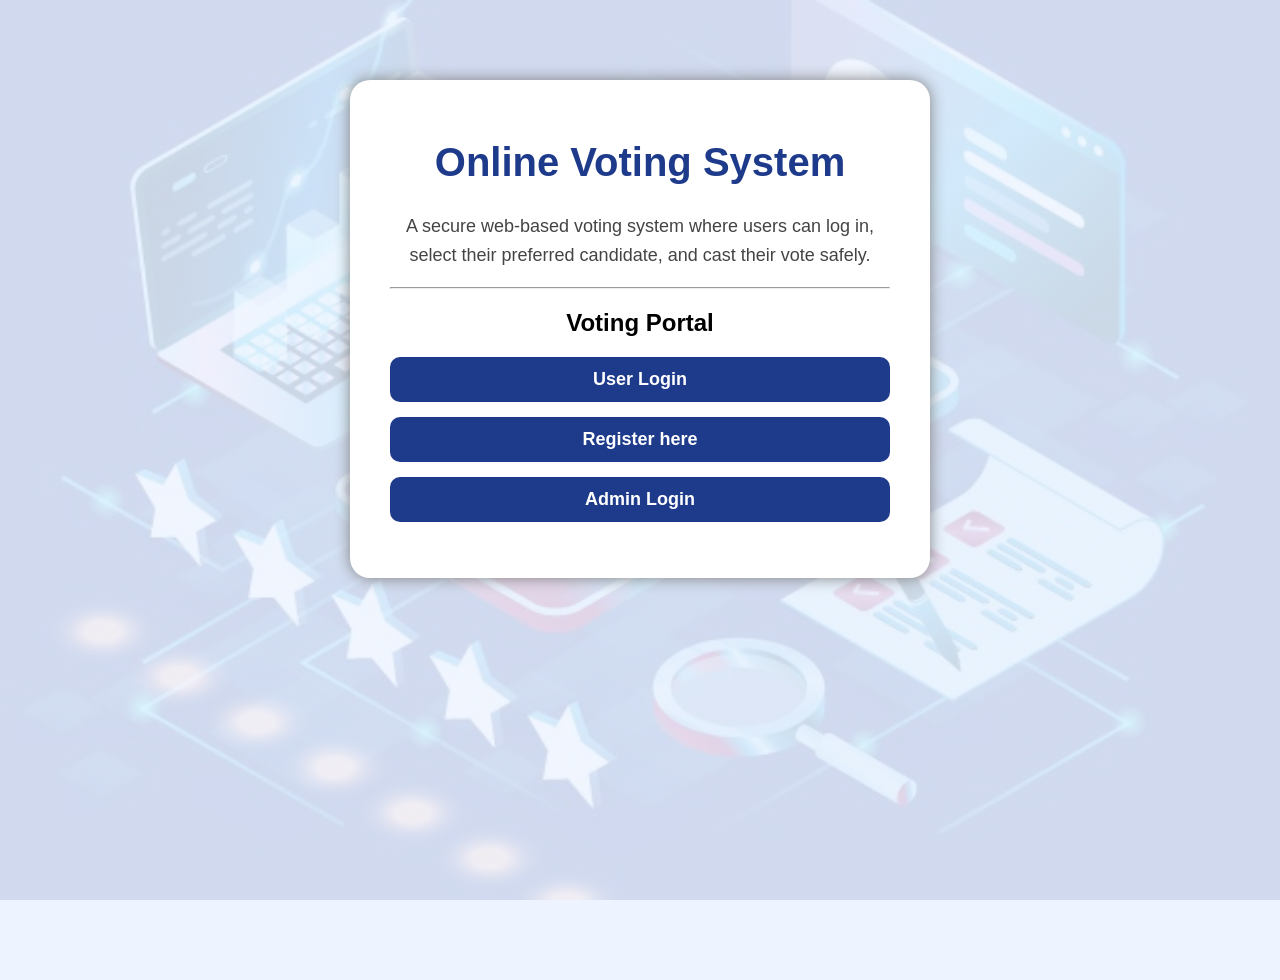
<file: index.html>
<!DOCTYPE html>
<html lang="en">
<head>
    <meta charset="UTF-8">
    <meta name="viewport" content="width=device-width, initial-scale=1.0">
    <title>Online Voting System</title>
    <link rel="stylesheet" href="style.css">
</head>
<body>
    <div class="home-container">
    <h1 class="title">Online Voting System</h1>
    <p class="description">A secure web-based voting system where users can log in, select their preferred candidate, and cast their vote safely.</p>
    <hr>
    <h2>Voting Portal</h2>
    <div class="menu">
    <ul>
        <li><a href="login.html">User Login</a></li>
        <li><a href="register.html">Register here</a></li>
        <li><a href="admin-login.html">Admin Login</a></li>
    </ul>
</div>
<script src="script.js"></script>
</body>
</html>
</file>
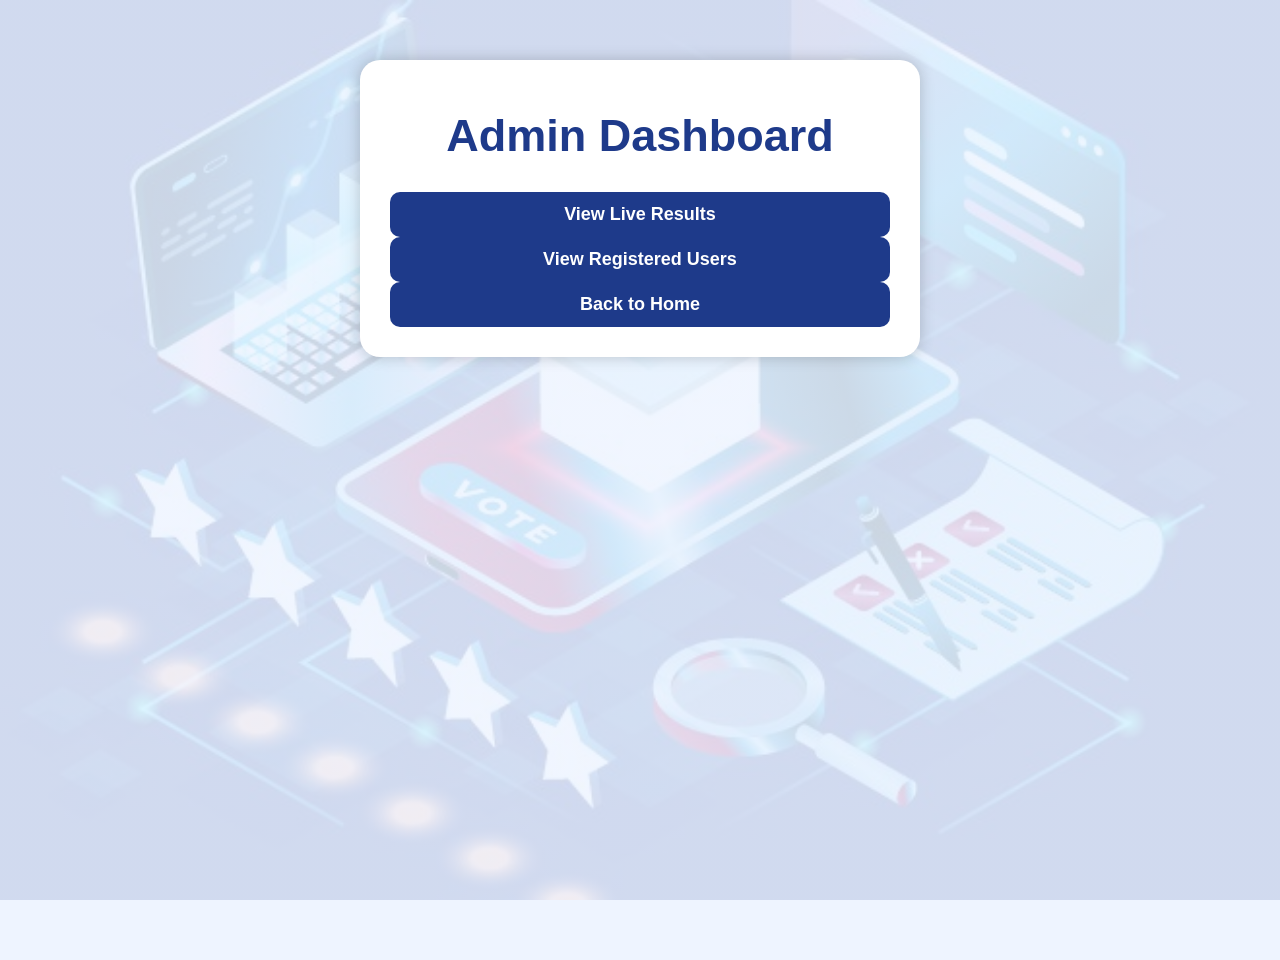
<file: admin-dashboard.html>
<!DOCTYPE html>
<html lang="en">
<head>
    <meta charset="UTF-8">
    <meta name="viewport" content="width=device-width, initial-scale=1.0">
    <title>Admin Dashboard</title>
    <link rel="stylesheet" href="style.css">
</head>
<body>

    <div class="results-container">
        <h1>Admin Dashboard</h1>

        <div class="menu">
            <a href="results.html">View Live Results</a>
            <a href="users.html">View Registered Users</a>
            <a href="index.html">Back to Home</a>
        </div>
    </div>

</body>
</html>
</file>
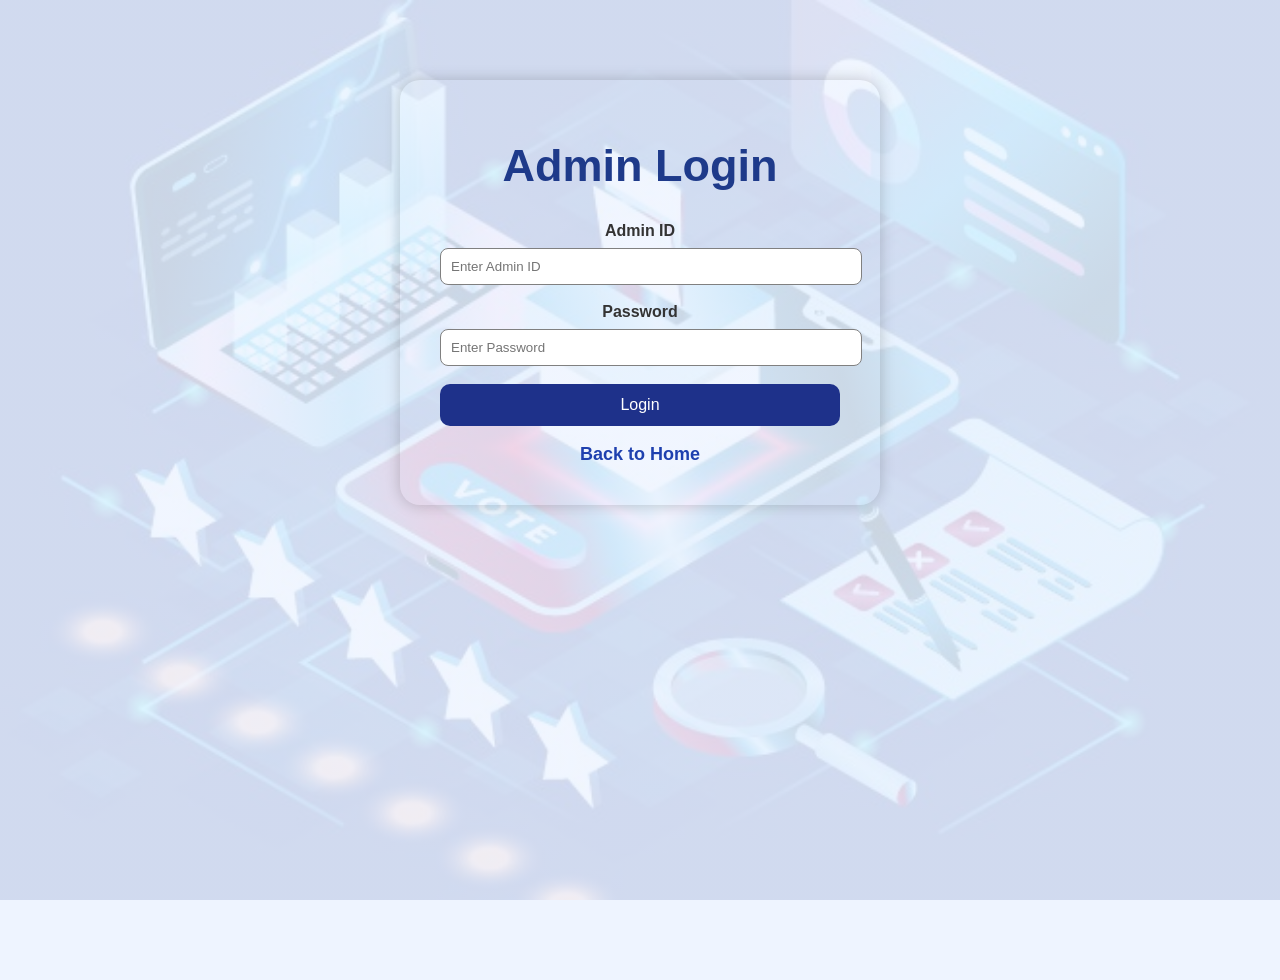
<file: admin-login.html>
<!DOCTYPE html>
<html lang="en">
<head>
    <meta charset="UTF-8">
    <meta name="viewport" content="width=device-width, initial-scale=1.0">
    <title>Admin Login</title>
    <link rel="stylesheet" href="style.css">
</head>
<body>

    <div class="login-container">

        <h1>Admin Login</h1>

        <label>Admin ID</label>
        <input type="text" id="adminId" placeholder="Enter Admin ID">

        <br><br>

        <label>Password</label>
        <input type="password" id="adminPassword" placeholder="Enter Password">

        <br><br>

        <button type="button" onclick="adminLogin()">Login</button>

        <br><br>

        <a href="index.html">Back to Home</a>

    </div>

    <script src="script.js"></script>

</body>
</html>
</file>
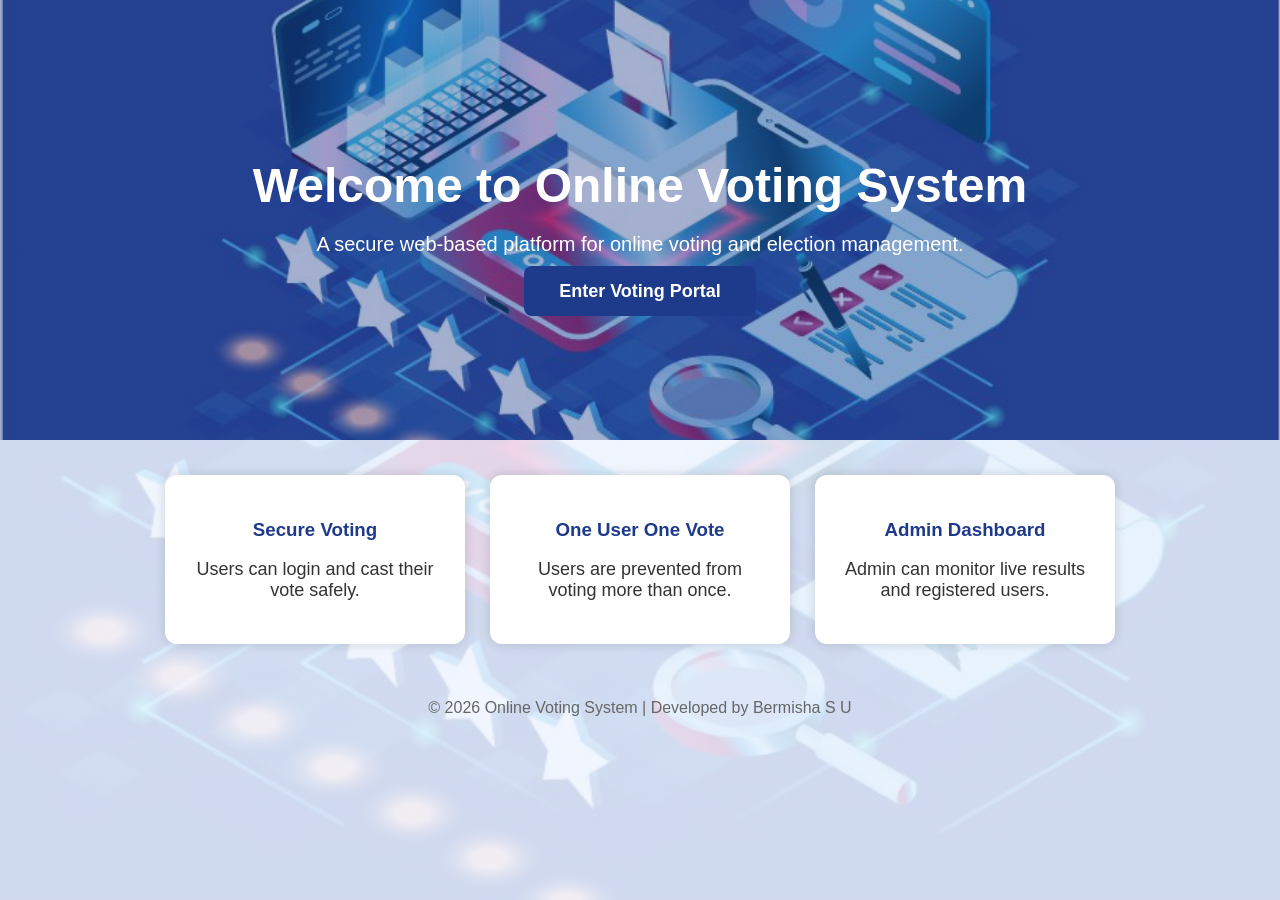
<file: landing.html>
<!DOCTYPE html>
<html lang="en">
<head>
    <meta charset="UTF-8">
    <meta name="viewport" content="width=device-width, initial-scale=1.0">
    <title>Online Voting System</title>
    <link rel="stylesheet" href="style.css">
</head>
<body class="landing-page">

<div class="hero-section">
    <div class="hero-content">
        <h1>Welcome to Online Voting System</h1>
        <p>A secure web-based platform for online voting and election management.</p>

        <a href="index.html" class="hero-btn">Enter Voting Portal</a>
    </div>
</div>

<div class="landing-cards">
    <div class="info-card">
        <h3>Secure Voting</h3>
        <p>Users can login and cast their vote safely.</p>
    </div>

    <div class="info-card">
        <h3>One User One Vote</h3>
        <p>Users are prevented from voting more than once.</p>
    </div>

    <div class="info-card">
        <h3>Admin Dashboard</h3>
        <p>Admin can monitor live results and registered users.</p>
    </div>
</div>
<footer>
    © 2026 Online Voting System | Developed by Bermisha S U
</footer>

</body>
</html>
</file>
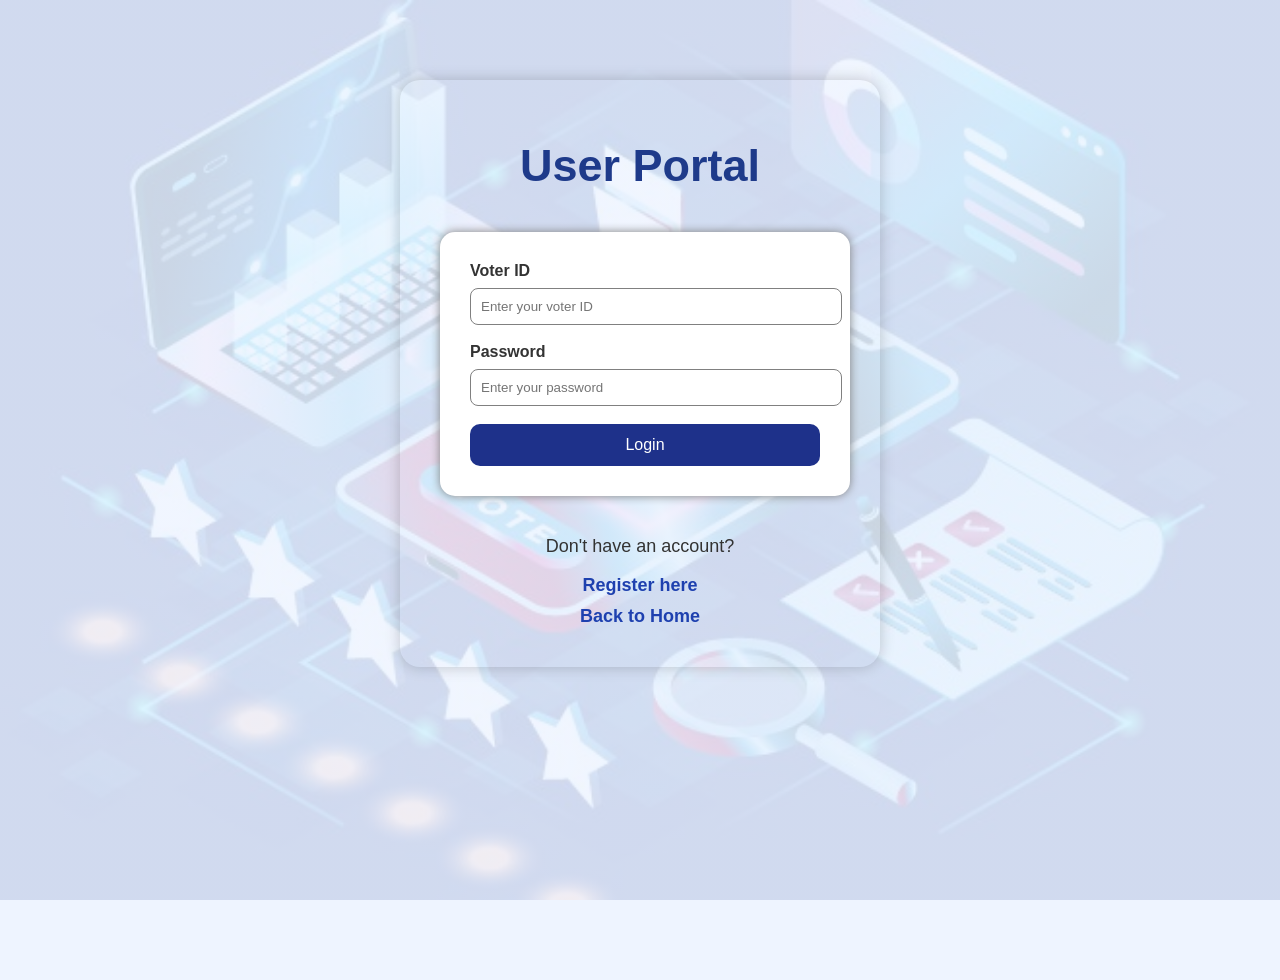
<file: login.html>
<!DOCTYPE html>
<html lang="en">
<head>
    <meta charset="UTF-8">
    <meta name="viewport" content="width=device-width, initial-scale=1.0">
    <title>User Login</title>
    <link rel="stylesheet" href="style.css">
</head>
<body>
    <div class="login-container">
    <h1>User Portal</h1>
    <form>
        <label>Voter ID</label>
        <input type="text" id="voterId" placeholder="Enter your voter ID">
        <br><br>
        <label>Password</label>
        <input type="password" id="password" placeholder="Enter your password">
        <br><br>
        <button type="button" onclick="login()">
            Login
        </button>
    </form>
    <p>Don't have an account?</p>
    <a href="register.html">Register here</a>
    <br>
    <a href="index.html" class="back-home">Back to Home</a>
    </div>
    <script src="script.js"></script>
</body>
</html>
</file>
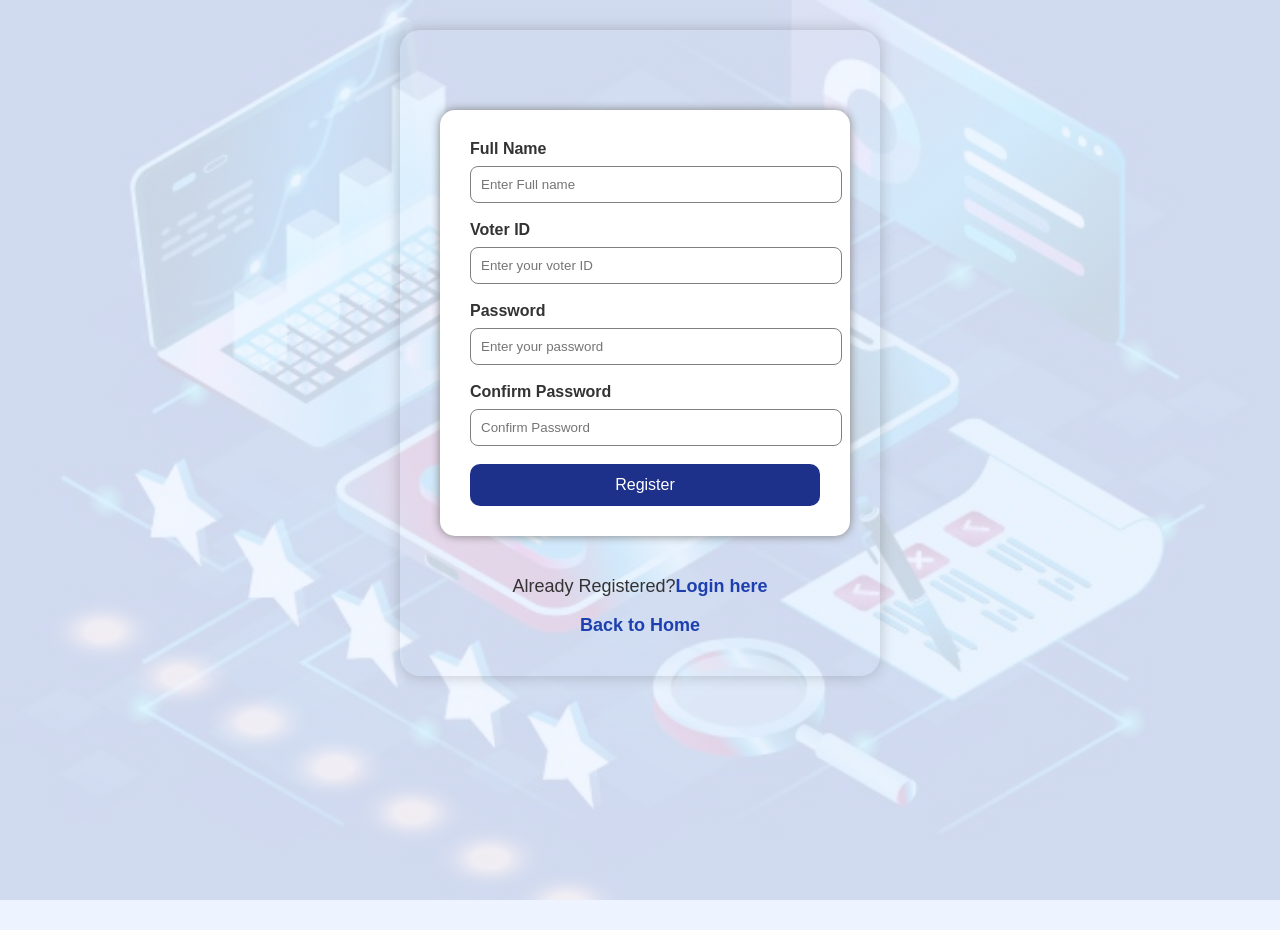
<file: register.html>
<!DOCTYPE html>
<html lang="en">
<head>
    <meta charset="UTF-8">
    <meta name="viewport" content="width=device-width, initial-scale=1.0">
    <title>Register Here</title>
    <link rel="stylesheet" href="style.css">
</head>
<body>
    <div class="login-container form-container">
    <form>
    <label>Full Name</label>
    <input type="text" id="fullName" placeholder="Enter Full name">
    <br><br>
    <label>Voter ID</label>
    <input type-="text" id="registerVoterId" placeholder="Enter your voter ID">
    <br><br>
    <label>Password</label>
    <input type="password" id="registerPassword" placeholder="Enter your password">
    <br><br>
    <label>Confirm Password</label>
    <br>
    <input type="password" id="confirmPassword" placeholder="Confirm Password">
    <br><br>
    <button type="button" onclick="register()">Register</button>
    </form>
    <p>Already Registered?<a href="login.html">Login here</a></p>
    <a href="index.html" class="back-home">Back to Home</a>
    </div>
    <script src="script.js"></script>

</body>
</html>
</file>
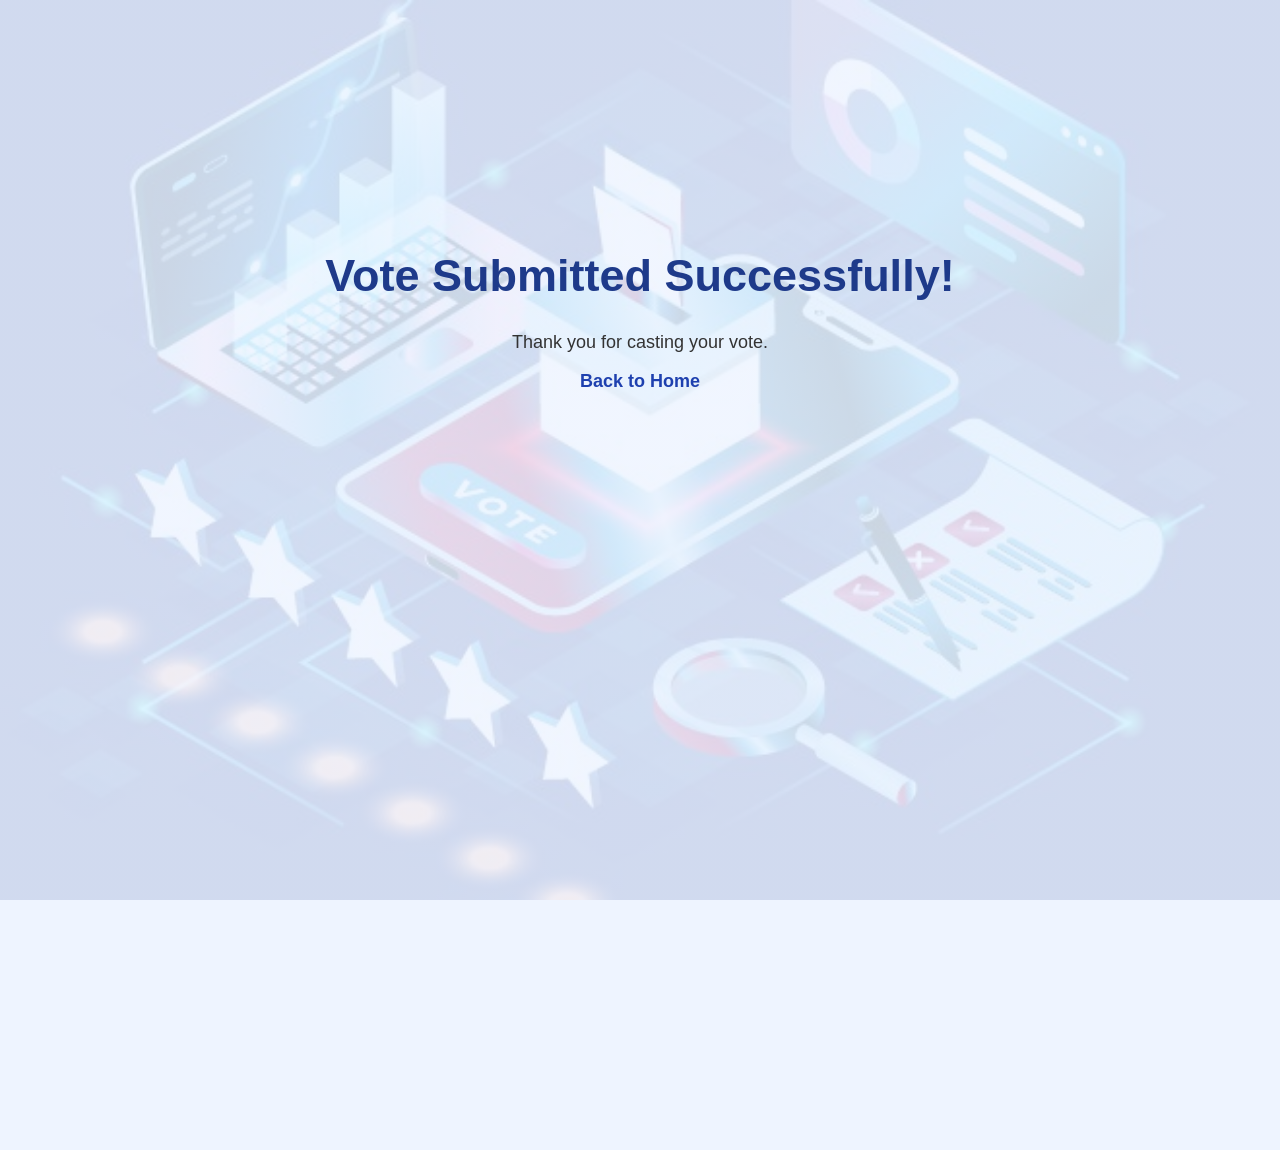
<file: thankyou.html>
<!DOCTYPE html>
<html lang="en">
<head>
    <meta charset="UTF-8">
    <meta name="viewport" content="width=device-width, initial-scale=1.0">
    <title>Vote Submitted</title>
    <link rel="stylesheet" href="style.css">
</head>
<body>
    <div class="thankyou-conatiner">
    <h1>Vote Submitted Successfully!</h1>
    <p>Thank you for casting your vote.</p>
    <a href="index.html">Back to Home</a>
    </div>
</body>
</html>
</file>
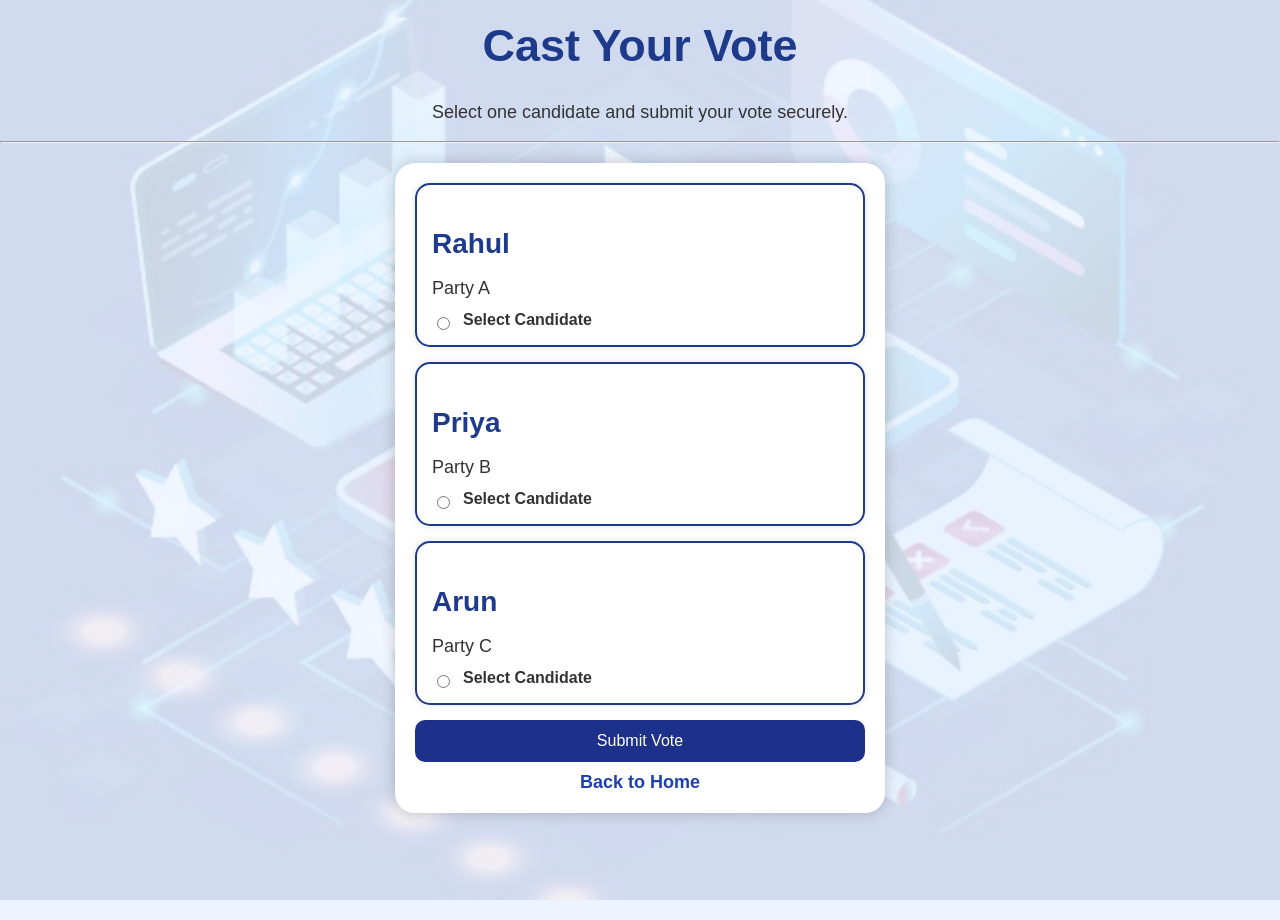
<file: vote.html>
<!DOCTYPE html>
<html lang="en">

<head>
    <meta charset="UTF-8">
    <meta name="viewport" content="width=device-width, initial-scale=1.0">
    <title>Vote Here</title>
    <link rel="stylesheet" href="style.css">
</head>

<body>

    <h1>Cast Your Vote</h1>

    <p>Select one candidate and submit your vote securely.</p>

    <hr>

    <form class="vote-form">

        <div class="candidate-card">
    <h3>Rahul</h3>
    <p>Party A</p>

    <label class="candidate-option">
        <input type="radio" name="candidate" value="1">
        Select Candidate
    </label>
</div>

<div class="candidate-card">
    <h3>Priya</h3>
    <p>Party B</p>

    <label class="candidate-option">
        <input type="radio" name="candidate" value="2">
        Select Candidate
    </label>
</div>

<div class="candidate-card">
    <h3>Arun</h3>
    <p>Party C</p>

    <label class="candidate-option">
        <input type="radio" name="candidate" value="3">
        Select Candidate
    </label>
</div>

        <button type="button" onclick="submitVote()">
            Submit Vote
        </button>

       

        <a href="index.html" class="back-home">
            Back to Home
        </a>
       

    </form>
    <script src="script.js"></script>

</body>

</html>
</file>
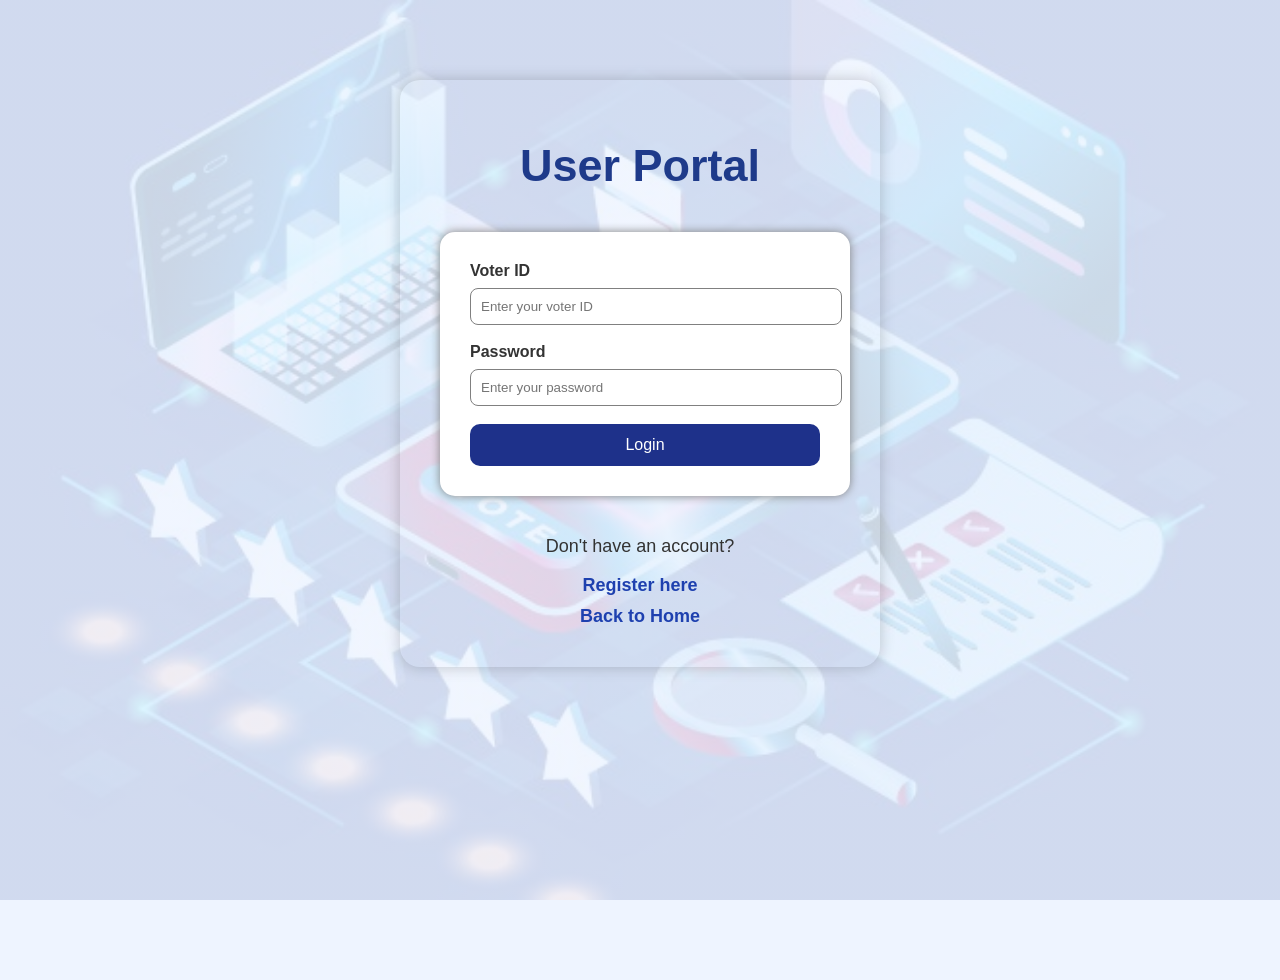
<file: src/main/resources/static/login.html>
<!DOCTYPE html>
<html lang="en">
<head>
    <meta charset="UTF-8">
    <meta name="viewport" content="width=device-width, initial-scale=1.0">
    <title>User Login</title>
    <link rel="stylesheet" href="style.css">
</head>
<body>
    <div class="login-container">
    <h1>User Portal</h1>
    <form>
        <label>Voter ID</label>
        <input type="text" id="voterId" placeholder="Enter your voter ID">
        <br><br>
        <label>Password</label>
        <input type="password" id="password" placeholder="Enter your password">
        <br><br>
        <button type="button" onclick="login()">Login</button>
    </form>
    <p>Don't have an account?</p>
    <a href="register.html">Register here</a>
    <br>
    <a href="index.html" class="back-home">Back to Home</a>
    </div>
    <script src="script.js"></script>
</body>
</html>
</file>
<file: style.css>
body{
    margin:0;
    padding: 0;
    font-family: Arial,sans-serif;
    background-color: #eef4ff;
    text-align: center;
    min-height: 100vh;
}
h1{
    color: #1e3a8a;
    margin-top: 40px;

}
p{
    font-size: 18px;
    color: #333;
}
form{
    background-color: white;
    width: 350px;
    margin: 40px auto;
    padding: 30px;
    border-radius: 15px;
    box-shadow: 0 0 10px gray;
    text-align: left;

}
label{
    font-weight: bold;
    color:#333
}
a{
    text-decoration: none;
    color:#1e40af;
    font-weight: bold;
    font-size:18px;
    
}
a:hover{
    color:#2563eb
}
input{
    width:100%;
    padding: 10px;
    margin-top: 8px;
    border:1px solid gray;
    border-radius:8px;
}
button{
    width:100%;
    padding:12px;
    background-color: #1e318a;
    color: white;
    border:none;
    border-radius: 10px;
    font-size: 16px;
    cursor:pointer;
}
button:hover{
    background-color: #2563eb;
}
ul{
    list-style: none;
    padding: 0;
}
.home-container{
    width:500px;
    margin: 80px auto;
    background-color: white;
    padding:40px;
    border-radius:20px;
    text-align: center;
    box-shadow: 0 0 15px gray;
}
.title{
    color:#1e3a8a;
    font-size: 40px;
}
.description{
    color:#444;
    font-size: 18px;
    line-height: 1.6;
}
.menu{
    list-style: none;
    padding: 0;
}
.menu li{
    margin:15px 0;
}
.menu a{
    display: block;
    background-color: #1e3a8a;
    color:white;
    padding: 12px;
    border-radius: 10px;
    text-decoration: none;
}
.menu a:hover{
    background-color: #2563eb;
    transform: scale(1.05);
}
.login-container{
    width:400px;
    margin: 80px auto;
    padding: 40px;
    border-radius: 20px;
    box-shadow: 0 0 15px rgba(0,0,0,0.2);
}
.login-container h1{
    color:#1e3a8a;
    text-align: center;
}
.login-container form{
    text-align: left;
}
.back-home{
    display: block;
    margin-top: 20px;
}
.form-container{
    margin:30px auto;
}
.thankyou-conatiner{
    text-align: center;
    margin-top: 250px;
}
.candidate-card{
    cursor: pointer;
    border:2px solid #1e3a8a;
    border-radius: 15px;
    padding: 15px;
    margin-bottom: 15px;
    box-shadow: 0 0 10px rgba(0,0,0,0.1);
    text-align: left;
}
.candidate-card h3{
    color:#1e3a8a;
    

}
.candidate-card:hover{
    transform: scale(1.02);
    transition: 0.3s;
}
.back-home{
    display: block;
    margin-top: 20px;
    text-align: center;
}
.candidate-option{
    display: flex;
    align-items: center;
    gap: 10px;
}
.vote-form{
    width:450px;
    margin: 30px auto;
    background-color: white;
    padding: 30px;
    border-radius: 20px;
    box-shadow: 0 0 15px rgba(0,0,0,0.2);
}
.vote-form button{
    width:100%;
}
.candidate-option input{
    width:auto;
}
h1{
    font-size: 45px;
}

.results-container{
    width: 500px;
    margin: 60px auto;
    background-color: white;
    padding: 30px;
    border-radius: 20px;
    box-shadow: 0 0 15px rgba(0,0,0,0.2);
}
.result-card{
    background-color: #f8f9ff;
    border: 2px solid #1e3a8a;
    border-radius: 12px;
    padding: 15px;
    margin: 15px auto;
}
.result-card h3{
    color: #1e3a8a;
    margin-bottom: 8px;
}
.result-card p{
    font-size: 18px;
    font-weight: bold;
    color: #333;
}

.vote-form{
    width:450px;
    margin:20px auto;
    padding:20px;
}

.candidate-card{
    padding:15px;
    margin-bottom:15px;
}

.candidate-card h3{
    margin-bottom:8px;
    
    color:#1e3a8a;
    font-size:28px;

}

.candidate-card p{
    margin-bottom:10px;
}

h1{
    margin-top:20px;
    font-size:45px;
}

.back-home{
    margin-top:15px;
}
.back-home {
    margin-top: 10px;
}
.landing-page{
    margin: 0;
    font-family: Arial, sans-serif;
    background-color: #eef4ff;
}

.hero-section{
    height: 440px;
    background-image: linear-gradient(rgba(30,58,138,0.40), rgba(30,58,138,0.40)), url("voting-bg.jpg");
    background-size: cover;
    background-position: center;
    display: flex;
    align-items: center;
    justify-content: center;
    text-align: center;
}

.hero-content{
    color: white;
}

.hero-content h1{
    font-size: 48px;
    margin-bottom: 15px;
    color: white;
}

.hero-content p{
    font-size: 20px;
    margin-bottom: 25px;
    color: white;
}

.hero-btn{
    background-color: #1e3a8a;
    color: white;
    padding: 15px 35px;
    border-radius: 8px;
    text-decoration: none;
    font-size: 18px;
    font-weight: bold
}

.hero-btn:hover{
    background-color: #2563eb;
}

.landing-cards{
    display: flex;
    justify-content: center;
    gap: 25px;
    margin: 35px auto;
}

.info-card{
    background-color: white;
    width: 250px;
    padding: 25px;
    border-radius: 12px;
    box-shadow: 0 0 12px rgba(0,0,0,0.15);
    text-align: center;
}

.info-card h3{
    color: #1e3a8a;
}
footer{
    text-align:center;
    padding:20px;
    color:#666;
}
body{
    height: 440px;
    background-image: linear-gradient(rgba(238,244,255,0.85), rgba(238,244,255,0.85)), url("voting-bg.jpg");
    background-size: cover;
    background-position: center;
    background-attachment: fixed;
}
</file>
<file: src/main/resources/static/style.css>
body{
    margin:0;
    padding: 0;
    font-family: Arial,sans-serif;
    background-color: #eef4ff;
    text-align: center;
    min-height: 100vh;
}
h1{
    color: #1e3a8a;
    margin-top: 40px;

}
p{
    font-size: 18px;
    color: #333;
}
form{
    background-color: white;
    width: 350px;
    margin: 40px auto;
    padding: 30px;
    border-radius: 15px;
    box-shadow: 0 0 10px gray;
    text-align: left;

}
label{
    font-weight: bold;
    color:#333
}
a{
    text-decoration: none;
    color:#1e40af;
    font-weight: bold;
    font-size:18px;
    
}
a:hover{
    color:#2563eb
}
input{
    width:100%;
    padding: 10px;
    margin-top: 8px;
    border:1px solid gray;
    border-radius:8px;
}
button{
    width:100%;
    padding:12px;
    background-color: #1e318a;
    color: white;
    border:none;
    border-radius: 10px;
    font-size: 16px;
    cursor:pointer;
}
button:hover{
    background-color: #2563eb;
}
ul{
    list-style: none;
    padding: 0;
}
.home-container{
    width:500px;
    margin: 80px auto;
    background-color: white;
    padding:40px;
    border-radius:20px;
    text-align: center;
    box-shadow: 0 0 15px gray;
}
.title{
    color:#1e3a8a;
    font-size: 40px;
}
.description{
    color:#444;
    font-size: 18px;
    line-height: 1.6;
}
.menu{
    list-style: none;
    padding: 0;
}
.menu li{
    margin:15px 0;
}
.menu a{
    display: block;
    background-color: #1e3a8a;
    color:white;
    padding: 12px;
    border-radius: 10px;
    text-decoration: none;
}
.menu a:hover{
    background-color: #2563eb;
    transform: scale(1.05);
}
.login-container{
    width:400px;
    margin: 80px auto;
    padding: 40px;
    border-radius: 20px;
    box-shadow: 0 0 15px rgba(0,0,0,0.2);
}
.login-container h1{
    color:#1e3a8a;
    text-align: center;
}
.login-container form{
    text-align: left;
}
.back-home{
    display: block;
    margin-top: 20px;
}
.form-container{
    margin:30px auto;
}
.thankyou-conatiner{
    text-align: center;
    margin-top: 250px;
}
.candidate-card{
    cursor: pointer;
    border:2px solid #1e3a8a;
    border-radius: 15px;
    padding: 15px;
    margin-bottom: 15px;
    box-shadow: 0 0 10px rgba(0,0,0,0.1);
    text-align: left;
}
.candidate-card h3{
    color:#1e3a8a;
    

}
.candidate-card:hover{
    transform: scale(1.02);
    transition: 0.3s;
}
.back-home{
    display: block;
    margin-top: 20px;
    text-align: center;
}
.candidate-option{
    display: flex;
    align-items: center;
    gap: 10px;
}
.vote-form{
    width:450px;
    margin: 30px auto;
    background-color: white;
    padding: 30px;
    border-radius: 20px;
    box-shadow: 0 0 15px rgba(0,0,0,0.2);
}
.vote-form button{
    width:100%;
}
.candidate-option input{
    width:auto;
}
h1{
    font-size: 45px;
}

.results-container{
    width: 500px;
    margin: 60px auto;
    background-color: white;
    padding: 30px;
    border-radius: 20px;
    box-shadow: 0 0 15px rgba(0,0,0,0.2);
}
.result-card{
    background-color: #f8f9ff;
    border: 2px solid #1e3a8a;
    border-radius: 12px;
    padding: 15px;
    margin: 15px auto;
}
.result-card h3{
    color: #1e3a8a;
    margin-bottom: 8px;
}
.result-card p{
    font-size: 18px;
    font-weight: bold;
    color: #333;
}

.vote-form{
    width:450px;
    margin:20px auto;
    padding:20px;
}

.candidate-card{
    padding:15px;
    margin-bottom:15px;
}

.candidate-card h3{
    margin-bottom:8px;
    
    color:#1e3a8a;
    font-size:28px;

}

.candidate-card p{
    margin-bottom:10px;
}

h1{
    margin-top:20px;
    font-size:45px;
}

.back-home{
    margin-top:15px;
}
.back-home {
    margin-top: 10px;
}
.landing-page{
    margin: 0;
    font-family: Arial, sans-serif;
    background-color: #eef4ff;
}

.hero-section{
    height: 440px;
    background-image: linear-gradient(rgba(30,58,138,0.40), rgba(30,58,138,0.40)), url("voting-bg.jpg");
    background-size: cover;
    background-position: center;
    display: flex;
    align-items: center;
    justify-content: center;
    text-align: center;
}

.hero-content{
    color: white;
}

.hero-content h1{
    font-size: 48px;
    margin-bottom: 15px;
    color: white;
}

.hero-content p{
    font-size: 20px;
    margin-bottom: 25px;
    color: white;
}

.hero-btn{
    background-color: #1e3a8a;
    color: white;
    padding: 15px 35px;
    border-radius: 8px;
    text-decoration: none;
    font-size: 18px;
    font-weight: bold
}

.hero-btn:hover{
    background-color: #2563eb;
}

.landing-cards{
    display: flex;
    justify-content: center;
    gap: 25px;
    margin: 35px auto;
}

.info-card{
    background-color: white;
    width: 250px;
    padding: 25px;
    border-radius: 12px;
    box-shadow: 0 0 12px rgba(0,0,0,0.15);
    text-align: center;
}

.info-card h3{
    color: #1e3a8a;
}
footer{
    text-align:center;
    padding:20px;
    color:#666;
}
body{
    height: 440px;
    background-image: linear-gradient(rgba(238,244,255,0.85), rgba(238,244,255,0.85)), url("voting-bg.jpg");
    background-size: cover;
    background-position: center;
    background-attachment: fixed;
}
</file>
